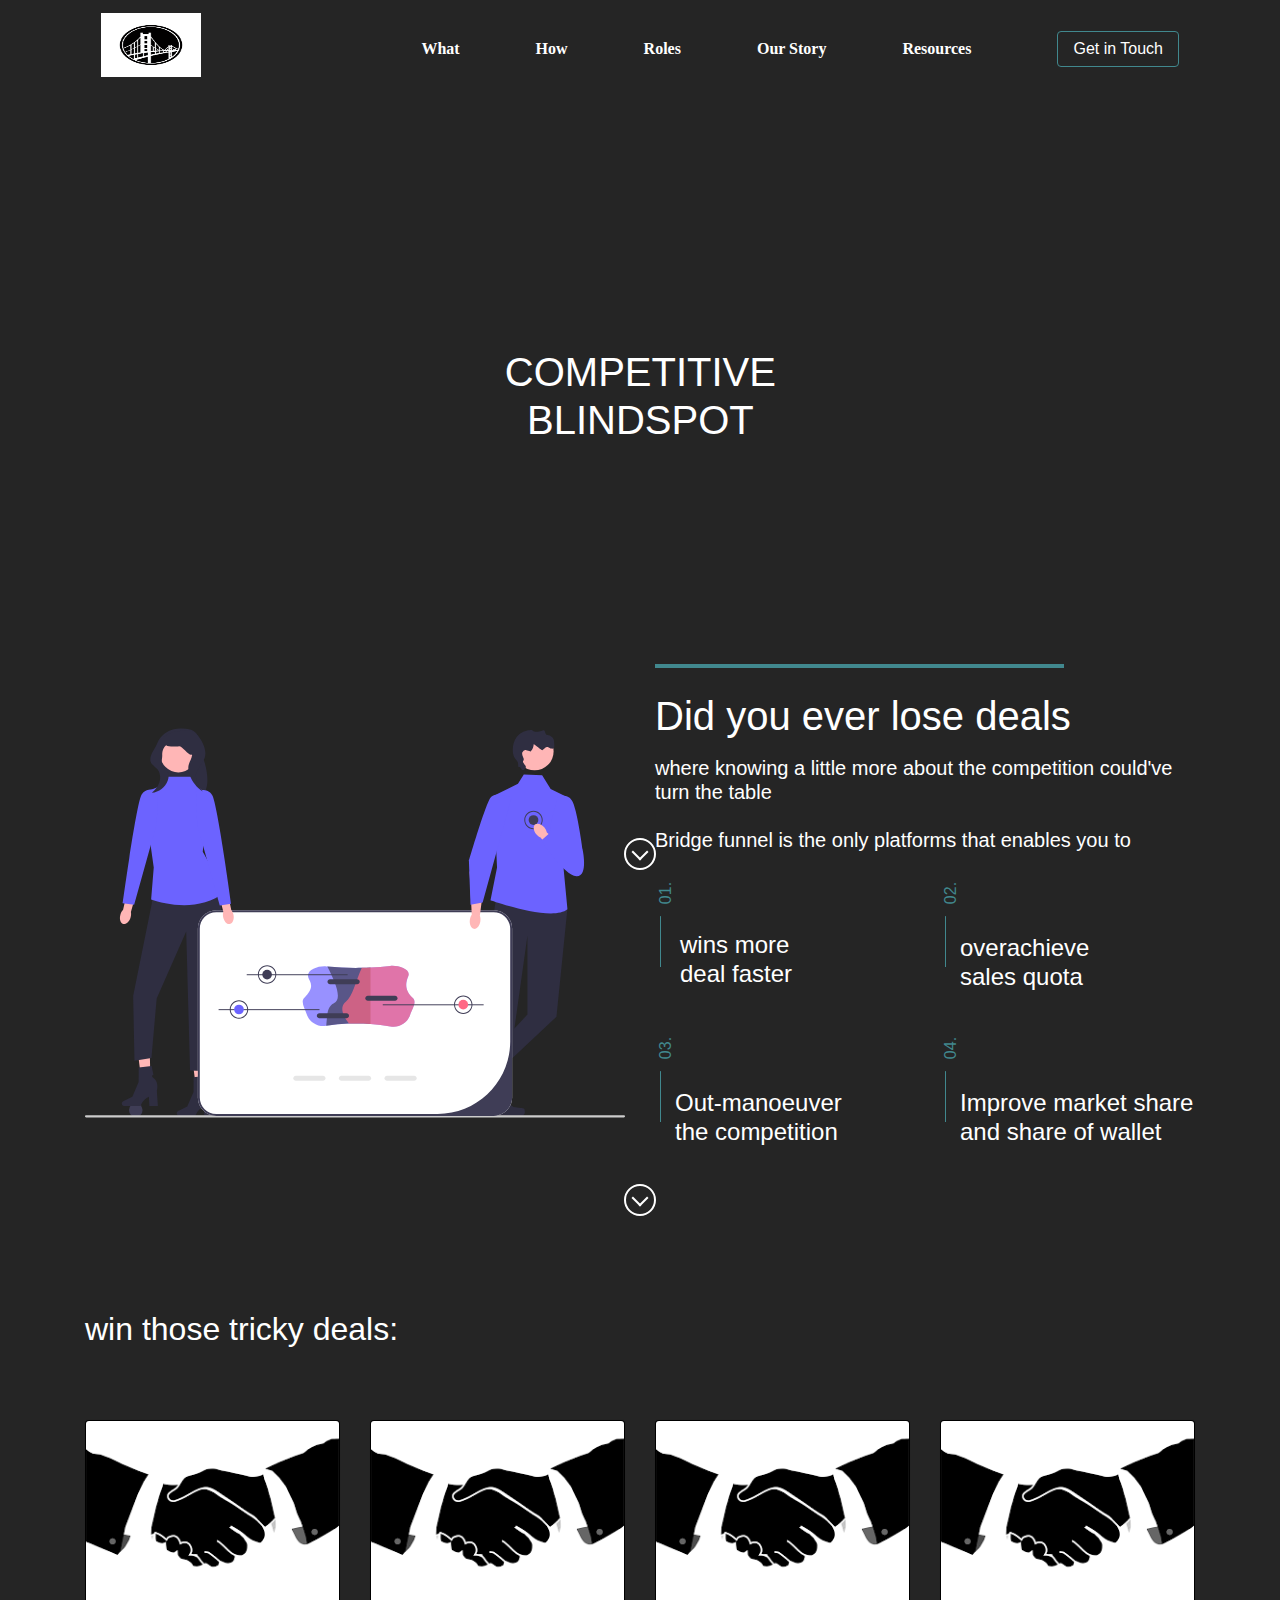
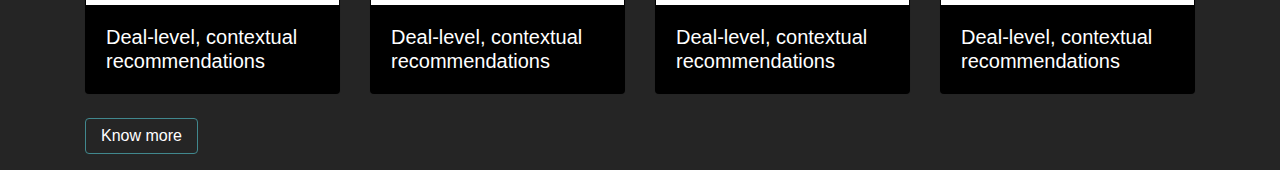
<file: index.html>
<!DOCTYPE html>
<html lang="en">

<head>
    <meta charset="UTF-8">
    <meta http-equiv="X-UA-Compatible" content="IE=edge">
    <meta name="viewport" content="width=device-width, initial-scale=1.0">
    <title>Bridge Screen</title>

    <link rel="stylesheet" href="assets/css/bootstrap.min.css">
    <link rel="stylesheet" href="https://cdnjs.cloudflare.com/ajax/libs/font-awesome/4.7.0/css/font-awesome.min.css" />
    <link rel="stylesheet" href="assets/css/responsive.css">
    <link rel="stylesheet" href="assets/css/custom.css">

</head>

<body>
    <header>
        <section id="section01">
            <div class="header_bgcolor">
                <div class="container">
                    <nav class="navbar navbar-expand-lg navbar-light ">
                        <a class="navbar-brand" href="#">
                            <img src="assets/images/bridgefunellogo.png" class="img-fluid mb-2 header_logo_nav" alt="">
                        </a>
                        <!-- <a class="navbar-brand" href="#">Navbar</a> -->
                        <button class="navbar-toggler" type="button" data-toggle="collapse" data-target="#navbarNav"
                            aria-controls="navbarNav" aria-expanded="false" aria-label="Toggle navigation">
                            <span class="navbar-toggler-icon"></span>
                        </button>
                        <div class="collapse navbar-collapse header-menu-nav" id="navbarNav">
                            <ul class="navbar-nav ml-auto">
                                <li class="nav-item active ">
                                    <a class="nav-link text-white font-teko-bold" href="#">What</a>
                                </li>
                                <li class="nav-item">
                                    <a class="nav-link text-white font-teko-bold" href="#">How</a>
                                </li>
                                <li class="nav-item">
                                    <a class="nav-link text-white font-teko-bold" href="#">Roles</a>
                                </li>
                                <li class="nav-item">
                                    <a class="nav-link text-white font-teko-bold">Our Story</a>  
                                </li>
                                <li class="nav-item mr-5">
                                    <a class="nav-link text-white  font-teko-bold">Resources</a>
                                </li>
                            </ul>
                        </div>
                        <div>
                            <button type="button" class="btn text-white shadow-none header_nav_button">Get in
                                Touch</button> 
                        </div>
                    </nav>
                    <div class="d-flex justify-content-center">  
                        <h1 class="text-white text-center body_text_first_banner">COMPETITIVE BLINDSPOT </h1>
                    </div>
                    <section>
                        <a href="#section02" class="scroll-down text-white" address="true"></a>
                    </section>
                </div>
            </div>
        </section>
    </header>
    <section id="section02">
        <div class="second-banner py-5">
            <div class="container">
                <div class="row">
                    <div class="col-md-6 mb-3">
                        <img src="assets/images/second-banner-image.svg" class="img-fluid second-bannerimage"
                            alt="second-banner-picture">
                    </div>
                    <div class="col-md-6">
                        <hr class="w-75 mb-3 second-banner-border-top">
                        <h1 class="text-white mt-4">Did you ever lose deals</h1>
                        <h5 class="text-white mt-3">where knowing a little more about the competition
                            could've turn the table
                        </h5>
                        <h5 class="text-white mt-4">Bridge funnel is the only platforms that enables you to</h5>
                        <div class="row py-3">
                            <div class="col-md-6 mb-4">
                                <div class="py-4">
                                    <div class="second-banner-deal py-2">01.</div>
                                    <hr class="vl">
                                    <div>
                                        <h4 class="text-white second-banner-deal-text">wins more deal faster</h4>
                                    </div>    
                                </div>  
                            </div>
                            <div class="col-md-6 mb-4">
                                <div class="py-4">
                                    <div class="second-banner-deal py-2">02.</div>
                                    <hr class="vl">
                                    <div>
                                        <h4 class="text-white second-banner-deal-text2nd">overachieve sales quota</h4>
                                    </div>
                                </div>
                            </div>
                            <div class="col-md-6 mb-4">
                                <div class="py-4">
                                    <div class="second-banner-deal py-2">03.</div>
                                    <hr class="vl">
                                    <div>
                                        <h4 class="text-white second-banner-deal-text3rd">Out-manoeuver the competition
                                        </h4>
                                    </div>
                                </div>
                            </div>
                            <div class="col-md-6 mb-4">
                                <div class="py-4">
                                    <div class="second-banner-deal py-2">04.</div>
                                    <hr class="vl">
                                    <div>
                                        <h4 class="text-white second-banner-deal-text4th">Improve market share and share
                                            of wallet
                                        </h4>
                                    </div>
                                </div>
                            </div>
                        </div>
                    </div>
                </div>
                <section>
                    <a href="#section03" class="second-scroll-down text-white" data-bs-spy="scroll" address="true">
                    </a>
                </section>
            </div>
        </div>
    </section>
    <section id="section03">
        <div class="section-three py-3">
            <div class="container">
                <h2 class="text-white">win those tricky deals:</h2>
                <div class="row mt-5">
                    <div class="col-md-3 mt-4">
                        <div class="card section-three-card">
                            <img src="assets/images/handmanshake.png" class="card-img-top img-fluid"
                                alt="four-card-picture">
                            <div class="card-body">
                                <h5 class="card-text text-white">Deal-level, contextual recommendations</h5>
                            </div>
                        </div>
                    </div>
                    <div class="col-md-3 mt-4">
                        <div class="card section-three-card">
                            <img src="assets/images/handmanshake.png" class="card-img-top img-fluid"
                                alt="four-card-picture">
                            <div class="card-body">
                                <h5 class="card-text text-white">Deal-level, contextual recommendations</h5>
                            </div>
                        </div>
                    </div>
                    <div class="col-md-3 mt-4">
                        <div class="card section-three-card">
                            <img src="assets/images/handmanshake.png" class="card-img-top img-fluid"
                                alt="four-card-picture">
                            <div class="card-body">
                                <h5 class="card-text text-white">Deal-level, contextual recommendations</h5>
                            </div>
                        </div>
                    </div>
                    <div class="col-md-3 mt-4">
                        <div class="card section-three-card">
                            <img src="assets/images/handmanshake.png" class="card-img-top img-fluid"
                                alt="four-card-picture">
                            <div class="card-body">
                                <h5 class="card-text text-white">Deal-level, contextual recommendations</h5>
                            </div>
                        </div>
                    </div>
                </div>
                <div class="mt-4">
                    <button type="button" class="btn text-white shadow-none header_nav_button">Know more</button>
                </div>
            </div>
        </div>
    </section>




    <script src="assets/js/jquery.slim.min.js"></script>
    <script src="assets/js/jquery.js"></script>
    <script src="assets/js/bootstrap.bundle.min.js"></script>
    <link href="assets/js/custom.js" rel="stylesheet">

</body>

</html>
</file>
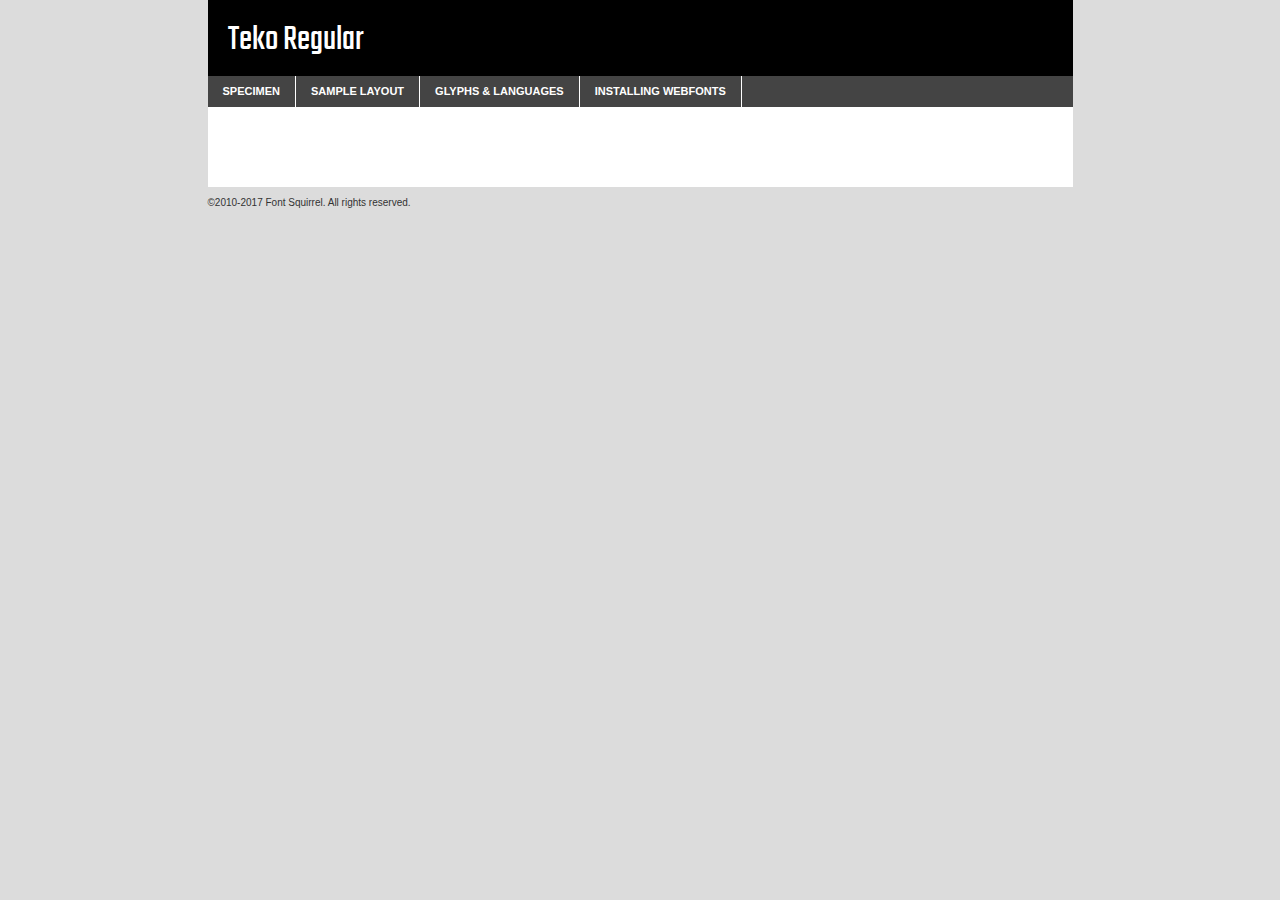
<file: assets/fonts/teko-regular-demo.html>
<!DOCTYPE html PUBLIC "-//W3C//DTD XHTML 1.0 Transitional//EN"
	"http://www.w3.org/TR/xhtml1/DTD/xhtml1-transitional.dtd">

<html xmlns="http://www.w3.org/1999/xhtml" xml:lang="en" lang="en">
<head>
	<meta http-equiv="Content-Type" content="text/html; charset=utf-8" />
	<script src="http://ajax.googleapis.com/ajax/libs/jquery/1.7.2/jquery.min.js" type="text/javascript" charset="utf-8"></script>
	<script type="text/javascript">
	(function($){$.fn.easyTabs=function(option){var param=jQuery.extend({fadeSpeed:"fast",defaultContent:1,activeClass:'active'},option);$(this).each(function(){var thisId="#"+this.id;if(param.defaultContent==''){param.defaultContent=1;}
	if(typeof param.defaultContent=="number")
	{var defaultTab=$(thisId+" .tabs li:eq("+(param.defaultContent-1)+") a").attr('href').substr(1);}else{var defaultTab=param.defaultContent;}
	$(thisId+" .tabs li a").each(function(){var tabToHide=$(this).attr('href').substr(1);$("#"+tabToHide).addClass('easytabs-tab-content');});hideAll();changeContent(defaultTab);function hideAll(){$(thisId+" .easytabs-tab-content").hide();}
	function changeContent(tabId){hideAll();$(thisId+" .tabs li").removeClass(param.activeClass);$(thisId+" .tabs li a[href=#"+tabId+"]").closest('li').addClass(param.activeClass);if(param.fadeSpeed!="none")
	{$(thisId+" #"+tabId).fadeIn(param.fadeSpeed);}else{$(thisId+" #"+tabId).show();}}
	$(thisId+" .tabs li").click(function(){var tabId=$(this).find('a').attr('href').substr(1);changeContent(tabId);return false;});});}})(jQuery);
	</script>
	<link rel="stylesheet" href="specimen_files/specimen_stylesheet.css" type="text/css" charset="utf-8" />
	<link rel="stylesheet" href="stylesheet.css" type="text/css" charset="utf-8" />

	<style type="text/css">
					body{
				font-family: 'tekoregular';
							}
		</style>

	<title>Teko Regular Specimen</title>
	
	
	<script type="text/javascript" charset="utf-8">
		$(document).ready(function() {
			$('#container').easyTabs({defaultContent:1});
		});
	</script>
</head>

<body>
<div id="container">
	<div id="header">
		Teko Regular	</div>
	<ul class="tabs">
		<li><a href="#specimen">Specimen</a></li>
		<li><a href="#layout">Sample Layout</a></li>
				<li><a href="#glyphs">Glyphs &amp; Languages</a></li>
		<li><a href="#installing">Installing Webfonts</a></li>
		
	</ul>
	
	<div id="main_content">

		
			<div id="specimen">
		
				<div class="section">
					<div class="grid12 firstcol">
						<div class="huge">AaBb</div>
					</div>
				</div>
		
				<div class="section">
					<div class="glyph_range">A&#x200B;B&#x200b;C&#x200b;D&#x200b;E&#x200b;F&#x200b;G&#x200b;H&#x200b;I&#x200b;J&#x200b;K&#x200b;L&#x200b;M&#x200b;N&#x200b;O&#x200b;P&#x200b;Q&#x200b;R&#x200b;S&#x200b;T&#x200b;U&#x200b;V&#x200b;W&#x200b;X&#x200b;Y&#x200b;Z&#x200b;a&#x200b;b&#x200b;c&#x200b;d&#x200b;e&#x200b;f&#x200b;g&#x200b;h&#x200b;i&#x200b;j&#x200b;k&#x200b;l&#x200b;m&#x200b;n&#x200b;o&#x200b;p&#x200b;q&#x200b;r&#x200b;s&#x200b;t&#x200b;u&#x200b;v&#x200b;w&#x200b;x&#x200b;y&#x200b;z&#x200b;1&#x200b;2&#x200b;3&#x200b;4&#x200b;5&#x200b;6&#x200b;7&#x200b;8&#x200b;9&#x200b;0&#x200b;&amp;&#x200b;.&#x200b;,&#x200b;?&#x200b;!&#x200b;&#64;&#x200b;(&#x200b;)&#x200b;#&#x200b;$&#x200b;%&#x200b;*&#x200b;+&#x200b;-&#x200b;=&#x200b;:&#x200b;;</div>
				</div>
				<div class="section">
					<div class="grid12 firstcol">
						<table class="sample_table">
							<tr><td>10</td><td class="size10">abcdefghijklmnopqrstuvwxyzABCDEFGHIJKLMNOPQRSTUVWXYZ0123456789abcdefghijklmnopqrstuvwxyzABCDEFGHIJKLMNOPQRSTUVWXYZ0123456789abcdefghijklmnopqrstuvwxyzABCDEFGHIJKLMNOPQRSTUVWXYZ</td></tr>
							<tr><td>11</td><td class="size11">abcdefghijklmnopqrstuvwxyzABCDEFGHIJKLMNOPQRSTUVWXYZ0123456789abcdefghijklmnopqrstuvwxyzABCDEFGHIJKLMNOPQRSTUVWXYZ0123456789abcdefghijklmnopqrstuvwxyzABCDEFGHIJKLMNOPQRSTUVWXYZ</td></tr>
							<tr><td>12</td><td class="size12">abcdefghijklmnopqrstuvwxyzABCDEFGHIJKLMNOPQRSTUVWXYZ0123456789abcdefghijklmnopqrstuvwxyzABCDEFGHIJKLMNOPQRSTUVWXYZ0123456789abcdefghijklmnopqrstuvwxyzABCDEFGHIJKLMNOPQRSTUVWXYZ</td></tr>
							<tr><td>13</td><td class="size13">abcdefghijklmnopqrstuvwxyzABCDEFGHIJKLMNOPQRSTUVWXYZ0123456789abcdefghijklmnopqrstuvwxyzABCDEFGHIJKLMNOPQRSTUVWXYZ0123456789abcdefghijklmnopqrstuvwxyzABCDEFGHIJKLMNOPQRSTUVWXYZ</td></tr>
							<tr><td>14</td><td class="size14">abcdefghijklmnopqrstuvwxyzABCDEFGHIJKLMNOPQRSTUVWXYZ0123456789abcdefghijklmnopqrstuvwxyzABCDEFGHIJKLMNOPQRSTUVWXYZ0123456789abcdefghijklmnopqrstuvwxyzABCDEFGHIJKLMNOPQRSTUVWXYZ</td></tr>
							<tr><td>16</td><td class="size16">abcdefghijklmnopqrstuvwxyzABCDEFGHIJKLMNOPQRSTUVWXYZ0123456789abcdefghijklmnopqrstuvwxyzABCDEFGHIJKLMNOPQRSTUVWXYZ</td></tr>
							<tr><td>18</td><td class="size18">abcdefghijklmnopqrstuvwxyzABCDEFGHIJKLMNOPQRSTUVWXYZ0123456789abcdefghijklmnopqrstuvwxyzABCDEFGHIJKLMNOPQRSTUVWXYZ</td></tr>
							<tr><td>20</td><td class="size20">abcdefghijklmnopqrstuvwxyzABCDEFGHIJKLMNOPQRSTUVWXYZ0123456789abcdefghijklmnopqrstuvwxyzABCDEFGHIJKLMNOPQRSTUVWXYZ</td></tr>
							<tr><td>24</td><td class="size24">abcdefghijklmnopqrstuvwxyzABCDEFGHIJKLMNOPQRSTUVWXYZ0123456789abcdefghijklmnopqrstuvwxyzABCDEFGHIJKLMNOPQRSTUVWXYZ</td></tr>
							<tr><td>30</td><td class="size30">abcdefghijklmnopqrstuvwxyzABCDEFGHIJKLMNOPQRSTUVWXYZ0123456789abcdefghijklmnopqrstuvwxyzABCDEFGHIJKLMNOPQRSTUVWXYZ</td></tr>
							<tr><td>36</td><td class="size36">abcdefghijklmnopqrstuvwxyzABCDEFGHIJKLMNOPQRSTUVWXYZ0123456789abcdefghijklmnopqrstuvwxyzABCDEFGHIJKLMNOPQRSTUVWXYZ</td></tr>
							<tr><td>48</td><td class="size48">abcdefghijklmnopqrstuvwxyzABCDEFGHIJKLMNOPQRSTUVWXYZ0123456789abcdefghijklmnopqrstuvwxyzABCDEFGHIJKLMNOPQRSTUVWXYZ</td></tr>
							<tr><td>60</td><td class="size60">abcdefghijklmnopqrstuvwxyzABCDEFGHIJKLMNOPQRSTUVWXYZ0123456789abcdefghijklmnopqrstuvwxyzABCDEFGHIJKLMNOPQRSTUVWXYZ</td></tr>
							<tr><td>72</td><td class="size72">abcdefghijklmnopqrstuvwxyzABCDEFGHIJKLMNOPQRSTUVWXYZ0123456789abcdefghijklmnopqrstuvwxyzABCDEFGHIJKLMNOPQRSTUVWXYZ</td></tr>
							<tr><td>90</td><td class="size90">abcdefghijklmnopqrstuvwxyzABCDEFGHIJKLMNOPQRSTUVWXYZ0123456789abcdefghijklmnopqrstuvwxyzABCDEFGHIJKLMNOPQRSTUVWXYZ</td></tr>
						</table>
				
					</div>
			
				</div>
		
		
		
								<div class="section" id="bodycomparison">


										<div id="xheight">
				<div class="fontbody">&#x25FC;&#x25FC;&#x25FC;&#x25FC;&#x25FC;&#x25FC;&#x25FC;&#x25FC;&#x25FC;&#x25FC;&#x25FC;&#x25FC;&#x25FC;&#x25FC;&#x25FC;&#x25FC;&#x25FC;&#x25FC;&#x25FC;&#x25FC;&#x25FC;&#x25FC;&#x25FC;&#x25FC;&#x25FC;&#x25FC;&#x25FC;&#x25FC;&#x25FC;&#x25FC;&#x25FC;&#x25FC;&#x25FC;&#x25FC;&#x25FC;&#x25FC;&#x25FC;&#x25FC;&#x25FC;&#x25FC;&#x25FC;&#x25FC;&#x25FC;&#x25FC;&#x25FC;&#x25FC;&#x25FC;&#x25FC;&#x25FC;&#x25FC;&#x25FC;&#x25FC;&#x25FC;&#x25FC;&#x25FC;&#x25FC;&#x25FC;&#x25FC;&#x25FC;&#x25FC;&#x25FC;&#x25FC;&#x25FC;&#x25FC;&#x25FC;&#x25FC;&#x25FC;&#x25FC;&#x25FC;&#x25FC;&#x25FC;&#x25FC;&#x25FC;&#x25FC;&#x25FC;&#x25FC;&#x25FC;&#x25FC;&#x25FC;&#x25FC;&#x25FC;&#x25FC;&#x25FC;&#x25FC;&#x25FC;&#x25FC;&#x25FC;&#x25FC;&#x25FC;&#x25FC;&#x25FC;&#x25FC;&#x25FC;&#x25FC;&#x25FC;&#x25FC;&#x25FC;&#x25FC;&#x25FC;body</div><div class="arialbody">body</div><div class="verdanabody">body</div><div class="georgiabody">body</div></div>
										<div class="fontbody" style="z-index:1">
											body<span>Teko Regular</span>
										</div>
										<div class="arialbody" style="z-index:1">
											body<span>Arial</span>
										</div>
										<div class="verdanabody" style="z-index:1">
											body<span>Verdana</span>
										</div>
										<div class="georgiabody" style="z-index:1">
											body<span>Georgia</span>
										</div>



								</div>
		
		
				<div class="section psample psample_row1" id="">
					
					<div class="grid2 firstcol">
						<p class="size10"><span>10.</span>Aenean lacinia bibendum nulla sed consectetur. Fusce dapibus, tellus ac cursus commodo, tortor mauris condimentum nibh, ut fermentum massa justo sit amet risus. Nullam id dolor id nibh ultricies vehicula ut id elit. Cum sociis natoque penatibus et magnis dis parturient montes, nascetur ridiculus mus. Nulla vitae elit libero, a pharetra augue.</p>
			
					</div>
					<div class="grid3">
						<p class="size11"><span>11.</span>Aenean lacinia bibendum nulla sed consectetur. Fusce dapibus, tellus ac cursus commodo, tortor mauris condimentum nibh, ut fermentum massa justo sit amet risus. Nullam id dolor id nibh ultricies vehicula ut id elit. Cum sociis natoque penatibus et magnis dis parturient montes, nascetur ridiculus mus. Nulla vitae elit libero, a pharetra augue.</p>
			
					</div>
					<div class="grid3">
						<p class="size12"><span>12.</span>Aenean lacinia bibendum nulla sed consectetur. Fusce dapibus, tellus ac cursus commodo, tortor mauris condimentum nibh, ut fermentum massa justo sit amet risus. Nullam id dolor id nibh ultricies vehicula ut id elit. Cum sociis natoque penatibus et magnis dis parturient montes, nascetur ridiculus mus. Nulla vitae elit libero, a pharetra augue.</p>
			
					</div>
					<div class="grid4">
						<p class="size13"><span>13.</span>Aenean lacinia bibendum nulla sed consectetur. Fusce dapibus, tellus ac cursus commodo, tortor mauris condimentum nibh, ut fermentum massa justo sit amet risus. Nullam id dolor id nibh ultricies vehicula ut id elit. Cum sociis natoque penatibus et magnis dis parturient montes, nascetur ridiculus mus. Nulla vitae elit libero, a pharetra augue.</p>
			
					</div>
					<div class="white_blend"></div>
					
				</div>
				<div class="section psample psample_row2" id="">
					<div class="grid3 firstcol">
						<p class="size14"><span>14.</span>Aenean lacinia bibendum nulla sed consectetur. Fusce dapibus, tellus ac cursus commodo, tortor mauris condimentum nibh, ut fermentum massa justo sit amet risus. Nullam id dolor id nibh ultricies vehicula ut id elit. Cum sociis natoque penatibus et magnis dis parturient montes, nascetur ridiculus mus. Nulla vitae elit libero, a pharetra augue.</p>
			
					</div>
					<div class="grid4">
						<p class="size16"><span>16.</span>Aenean lacinia bibendum nulla sed consectetur. Fusce dapibus, tellus ac cursus commodo, tortor mauris condimentum nibh, ut fermentum massa justo sit amet risus. Nullam id dolor id nibh ultricies vehicula ut id elit. Cum sociis natoque penatibus et magnis dis parturient montes, nascetur ridiculus mus. Nulla vitae elit libero, a pharetra augue.</p>
			
					</div>
					<div class="grid5">
						<p class="size18"><span>18.</span>Aenean lacinia bibendum nulla sed consectetur. Fusce dapibus, tellus ac cursus commodo, tortor mauris condimentum nibh, ut fermentum massa justo sit amet risus. Nullam id dolor id nibh ultricies vehicula ut id elit. Cum sociis natoque penatibus et magnis dis parturient montes, nascetur ridiculus mus. Nulla vitae elit libero, a pharetra augue.</p>
			
					</div>

					<div class="white_blend"></div>

				</div>
				
				<div class="section psample psample_row3" id="">
					<div class="grid5 firstcol">
						<p class="size20"><span>20.</span>Aenean lacinia bibendum nulla sed consectetur. Fusce dapibus, tellus ac cursus commodo, tortor mauris condimentum nibh, ut fermentum massa justo sit amet risus. Nullam id dolor id nibh ultricies vehicula ut id elit. Cum sociis natoque penatibus et magnis dis parturient montes, nascetur ridiculus mus. Nulla vitae elit libero, a pharetra augue.</p>
					</div>
					<div class="grid7">
						<p class="size24"><span>24.</span>Aenean lacinia bibendum nulla sed consectetur. Fusce dapibus, tellus ac cursus commodo, tortor mauris condimentum nibh, ut fermentum massa justo sit amet risus. Nullam id dolor id nibh ultricies vehicula ut id elit. Cum sociis natoque penatibus et magnis dis parturient montes, nascetur ridiculus mus. Nulla vitae elit libero, a pharetra augue.</p>
					</div>
					
					<div class="white_blend"></div>
					
				</div>
				
				<div class="section psample psample_row4" id="">
					<div class="grid12 firstcol">
						<p class="size30"><span>30.</span>Aenean lacinia bibendum nulla sed consectetur. Fusce dapibus, tellus ac cursus commodo, tortor mauris condimentum nibh, ut fermentum massa justo sit amet risus. Nullam id dolor id nibh ultricies vehicula ut id elit. Cum sociis natoque penatibus et magnis dis parturient montes, nascetur ridiculus mus. Nulla vitae elit libero, a pharetra augue.</p>
					</div>
					<div class="white_blend"></div>
					
				</div>
				
				
				
				<div class="section psample psample_row1 fullreverse">
					<div class="grid2 firstcol">
						<p class="size10"><span>10.</span>Aenean lacinia bibendum nulla sed consectetur. Fusce dapibus, tellus ac cursus commodo, tortor mauris condimentum nibh, ut fermentum massa justo sit amet risus. Nullam id dolor id nibh ultricies vehicula ut id elit. Cum sociis natoque penatibus et magnis dis parturient montes, nascetur ridiculus mus. Nulla vitae elit libero, a pharetra augue.</p>
			
					</div>
					<div class="grid3">
						<p class="size11"><span>11.</span>Aenean lacinia bibendum nulla sed consectetur. Fusce dapibus, tellus ac cursus commodo, tortor mauris condimentum nibh, ut fermentum massa justo sit amet risus. Nullam id dolor id nibh ultricies vehicula ut id elit. Cum sociis natoque penatibus et magnis dis parturient montes, nascetur ridiculus mus. Nulla vitae elit libero, a pharetra augue.</p>
			
					</div>
					<div class="grid3">
						<p class="size12"><span>12.</span>Aenean lacinia bibendum nulla sed consectetur. Fusce dapibus, tellus ac cursus commodo, tortor mauris condimentum nibh, ut fermentum massa justo sit amet risus. Nullam id dolor id nibh ultricies vehicula ut id elit. Cum sociis natoque penatibus et magnis dis parturient montes, nascetur ridiculus mus. Nulla vitae elit libero, a pharetra augue.</p>
			
					</div>
					<div class="grid4">
						<p class="size13"><span>13.</span>Aenean lacinia bibendum nulla sed consectetur. Fusce dapibus, tellus ac cursus commodo, tortor mauris condimentum nibh, ut fermentum massa justo sit amet risus. Nullam id dolor id nibh ultricies vehicula ut id elit. Cum sociis natoque penatibus et magnis dis parturient montes, nascetur ridiculus mus. Nulla vitae elit libero, a pharetra augue.</p>
			
					</div>
					<div class="black_blend"></div>
					
				</div>
				
				<div class="section psample psample_row2 fullreverse">
					<div class="grid3 firstcol">
						<p class="size14"><span>14.</span>Aenean lacinia bibendum nulla sed consectetur. Fusce dapibus, tellus ac cursus commodo, tortor mauris condimentum nibh, ut fermentum massa justo sit amet risus. Nullam id dolor id nibh ultricies vehicula ut id elit. Cum sociis natoque penatibus et magnis dis parturient montes, nascetur ridiculus mus. Nulla vitae elit libero, a pharetra augue.</p>
			
					</div>
					<div class="grid4">
						<p class="size16"><span>16.</span>Aenean lacinia bibendum nulla sed consectetur. Fusce dapibus, tellus ac cursus commodo, tortor mauris condimentum nibh, ut fermentum massa justo sit amet risus. Nullam id dolor id nibh ultricies vehicula ut id elit. Cum sociis natoque penatibus et magnis dis parturient montes, nascetur ridiculus mus. Nulla vitae elit libero, a pharetra augue.</p>
			
					</div>
					<div class="grid5">
						<p class="size18"><span>18.</span>Aenean lacinia bibendum nulla sed consectetur. Fusce dapibus, tellus ac cursus commodo, tortor mauris condimentum nibh, ut fermentum massa justo sit amet risus. Nullam id dolor id nibh ultricies vehicula ut id elit. Cum sociis natoque penatibus et magnis dis parturient montes, nascetur ridiculus mus. Nulla vitae elit libero, a pharetra augue.</p>
			
					</div>
					<div class="black_blend"></div>

				</div>
				
				<div class="section psample fullreverse psample_row3" id="">
					<div class="grid5 firstcol">
						<p class="size20"><span>20.</span>Aenean lacinia bibendum nulla sed consectetur. Fusce dapibus, tellus ac cursus commodo, tortor mauris condimentum nibh, ut fermentum massa justo sit amet risus. Nullam id dolor id nibh ultricies vehicula ut id elit. Cum sociis natoque penatibus et magnis dis parturient montes, nascetur ridiculus mus. Nulla vitae elit libero, a pharetra augue.</p>
					</div>
					<div class="grid7">
						<p class="size24"><span>24.</span>Aenean lacinia bibendum nulla sed consectetur. Fusce dapibus, tellus ac cursus commodo, tortor mauris condimentum nibh, ut fermentum massa justo sit amet risus. Nullam id dolor id nibh ultricies vehicula ut id elit. Cum sociis natoque penatibus et magnis dis parturient montes, nascetur ridiculus mus. Nulla vitae elit libero, a pharetra augue.</p>
					</div>
					
					<div class="black_blend"></div>
					
				</div>
				
				<div class="section psample fullreverse psample_row4" id="" style="border-bottom: 20px #000 solid;">
					<div class="grid12 firstcol">
						<p class="size30"><span>30.</span>Aenean lacinia bibendum nulla sed consectetur. Fusce dapibus, tellus ac cursus commodo, tortor mauris condimentum nibh, ut fermentum massa justo sit amet risus. Nullam id dolor id nibh ultricies vehicula ut id elit. Cum sociis natoque penatibus et magnis dis parturient montes, nascetur ridiculus mus. Nulla vitae elit libero, a pharetra augue.</p>
					</div>
					<div class="black_blend"></div>
					
				</div>
				
				
				
				
			</div>
			
			<div id="layout">
				
				<div class="section">
					
					<div class="grid12 firstcol">
						<h1>Lorem Ipsum Dolor</h1>
						<h2>Etiam porta sem malesuada magna mollis euismod</h2>
						
						<p class="byline">By <a href="#link">Aenean Lacinia</a></p>
					</div>
				</div>
				<div class="section">
					<div class="grid8 firstcol">
						<p class="large">Donec sed odio dui. Morbi leo risus, porta ac consectetur ac, vestibulum at eros. Fusce dapibus, tellus ac cursus commodo, tortor mauris condimentum nibh, ut fermentum massa justo sit amet risus. </p>

						
						<h3>Pellentesque ornare sem</h3>

						<p>Maecenas sed diam eget risus varius blandit sit amet non magna. Maecenas faucibus mollis interdum. Donec ullamcorper nulla non metus auctor fringilla. Nullam id dolor id nibh ultricies vehicula ut id elit. Nullam id dolor id nibh ultricies vehicula ut id elit. </p>

						<p>Aenean eu leo quam. Pellentesque ornare sem lacinia quam venenatis vestibulum. Lorem ipsum dolor sit amet, consectetur adipiscing elit. Cum sociis natoque penatibus et magnis dis parturient montes, nascetur ridiculus mus. </p>

						<p>Nulla vitae elit libero, a pharetra augue. Praesent commodo cursus magna, vel scelerisque nisl consectetur et. Aenean lacinia bibendum nulla sed consectetur. </p>

						<p>Nullam quis risus eget urna mollis ornare vel eu leo. Nullam quis risus eget urna mollis ornare vel eu leo. Maecenas sed diam eget risus varius blandit sit amet non magna. Donec ullamcorper nulla non metus auctor fringilla. </p>

						<h3>Cras mattis consectetur</h3>

						<p>Aenean eu leo quam. Pellentesque ornare sem lacinia quam venenatis vestibulum. Aenean lacinia bibendum nulla sed consectetur. Integer posuere erat a ante venenatis dapibus posuere velit aliquet. Cras mattis consectetur purus sit amet fermentum. </p>

						<p>Nullam id dolor id nibh ultricies vehicula ut id elit. Nullam quis risus eget urna mollis ornare vel eu leo. Cras mattis consectetur purus sit amet fermentum.</p>
					</div>
					
					<div class="grid4 sidebar">
						
						<div class="box reverse">
							<p class="last">Nullam quis risus eget urna mollis ornare vel eu leo. Donec ullamcorper nulla non metus auctor fringilla. Cras mattis consectetur purus sit amet fermentum. Sed posuere consectetur est at lobortis. Lorem ipsum dolor sit amet, consectetur adipiscing elit. </p>
						</div>
						
						<p class="caption">Maecenas sed diam eget risus varius.</p>

						<p>Vestibulum id ligula porta felis euismod semper. Integer posuere erat a ante venenatis dapibus posuere velit aliquet. Vestibulum id ligula porta felis euismod semper. Sed posuere consectetur est at lobortis. Maecenas sed diam eget risus varius blandit sit amet non magna. Fusce dapibus, tellus ac cursus commodo, tortor mauris condimentum nibh, ut fermentum massa justo sit amet risus. </p>

					

						<p>Duis mollis, est non commodo luctus, nisi erat porttitor ligula, eget lacinia odio sem nec elit. Aenean lacinia bibendum nulla sed consectetur. Vivamus sagittis lacus vel augue laoreet rutrum faucibus dolor auctor. Aenean lacinia bibendum nulla sed consectetur. Nullam quis risus eget urna mollis ornare vel eu leo. </p>

						<p>Praesent commodo cursus magna, vel scelerisque nisl consectetur et. Donec ullamcorper nulla non metus auctor fringilla. Maecenas faucibus mollis interdum. Fusce dapibus, tellus ac cursus commodo, tortor mauris condimentum nibh, ut fermentum massa justo sit amet risus. </p>

					</div>
				</div>
				
			</div>


			



		<div id="glyphs">
			<div class="section">
				<div class="grid12 firstcol">
			
				<h1>Language Support</h1>
				<p>The subset of Teko Regular in this kit supports the following languages:<br />
			
					Albanian, Basque, Breton, Chamorro, Danish, Dutch, English, Faroese, Finnish, French, Frisian, Galician, German, Icelandic, Italian, Malagasy, Norwegian, Portuguese, Spanish, Alsatian, Aragonese, Arapaho, Arrernte, Asturian, Aymara, Bislama, Cebuano, Corsican, Fijian, French_creole, Genoese, Gilbertese, Greenlandic, Haitian_creole, Hiligaynon, Hmong, Hopi, Ibanag, Iloko_ilokano, Indonesian, Interglossa_glosa, Interlingua, Irish_gaelic, Jerriais, Lojban, Lombard, Luxembourgeois, Manx, Mohawk, Norfolk_pitcairnese, Occitan, Oromo, Pangasinan, Papiamento, Piedmontese, Potawatomi, Rhaeto-romance, Romansh, Rotokas, Sami_lule, Samoan, Sardinian, Scots_gaelic, Seychelles_creole, Shona, Sicilian, Somali, Southern_ndebele, Swahili, Swati_swazi, Tagalog_filipino_pilipino, Tetum, Tok_pisin, Uyghur_latinized, Volapuk, Walloon, Warlpiri, Xhosa, Yapese, Zulu, Latinbasic, Ubasic, Demo				</p>
				<h1>Glyph Chart</h1>
				<p>The subset of Teko Regular in this kit includes all the glyphs listed below. Unicode entities are included above each glyph to help you insert individual characters into your layout.</p>
				<div id="glyph_chart">
			
																														 <div><p>&amp;#13;</p>&#13;</div>
																				 <div><p>&amp;#32;</p>&#32;</div>
																				 <div><p>&amp;#33;</p>&#33;</div>
																				 <div><p>&amp;#34;</p>&#34;</div>
																				 <div><p>&amp;#35;</p>&#35;</div>
																				 <div><p>&amp;#36;</p>&#36;</div>
																				 <div><p>&amp;#37;</p>&#37;</div>
																				 <div><p>&amp;#38;</p>&#38;</div>
																				 <div><p>&amp;#39;</p>&#39;</div>
																				 <div><p>&amp;#40;</p>&#40;</div>
																				 <div><p>&amp;#41;</p>&#41;</div>
																				 <div><p>&amp;#42;</p>&#42;</div>
																				 <div><p>&amp;#43;</p>&#43;</div>
																				 <div><p>&amp;#44;</p>&#44;</div>
																				 <div><p>&amp;#45;</p>&#45;</div>
																				 <div><p>&amp;#46;</p>&#46;</div>
																				 <div><p>&amp;#47;</p>&#47;</div>
																				 <div><p>&amp;#48;</p>&#48;</div>
																				 <div><p>&amp;#49;</p>&#49;</div>
																				 <div><p>&amp;#50;</p>&#50;</div>
																				 <div><p>&amp;#51;</p>&#51;</div>
																				 <div><p>&amp;#52;</p>&#52;</div>
																				 <div><p>&amp;#53;</p>&#53;</div>
																				 <div><p>&amp;#54;</p>&#54;</div>
																				 <div><p>&amp;#55;</p>&#55;</div>
																				 <div><p>&amp;#56;</p>&#56;</div>
																				 <div><p>&amp;#57;</p>&#57;</div>
																				 <div><p>&amp;#58;</p>&#58;</div>
																				 <div><p>&amp;#59;</p>&#59;</div>
																				 <div><p>&amp;#60;</p>&#60;</div>
																				 <div><p>&amp;#61;</p>&#61;</div>
																				 <div><p>&amp;#62;</p>&#62;</div>
																				 <div><p>&amp;#63;</p>&#63;</div>
																				 <div><p>&amp;#64;</p>&#64;</div>
																				 <div><p>&amp;#65;</p>&#65;</div>
																				 <div><p>&amp;#66;</p>&#66;</div>
																				 <div><p>&amp;#67;</p>&#67;</div>
																				 <div><p>&amp;#68;</p>&#68;</div>
																				 <div><p>&amp;#69;</p>&#69;</div>
																				 <div><p>&amp;#70;</p>&#70;</div>
																				 <div><p>&amp;#71;</p>&#71;</div>
																				 <div><p>&amp;#72;</p>&#72;</div>
																				 <div><p>&amp;#73;</p>&#73;</div>
																				 <div><p>&amp;#74;</p>&#74;</div>
																				 <div><p>&amp;#75;</p>&#75;</div>
																				 <div><p>&amp;#76;</p>&#76;</div>
																				 <div><p>&amp;#77;</p>&#77;</div>
																				 <div><p>&amp;#78;</p>&#78;</div>
																				 <div><p>&amp;#79;</p>&#79;</div>
																				 <div><p>&amp;#80;</p>&#80;</div>
																				 <div><p>&amp;#81;</p>&#81;</div>
																				 <div><p>&amp;#82;</p>&#82;</div>
																				 <div><p>&amp;#83;</p>&#83;</div>
																				 <div><p>&amp;#84;</p>&#84;</div>
																				 <div><p>&amp;#85;</p>&#85;</div>
																				 <div><p>&amp;#86;</p>&#86;</div>
																				 <div><p>&amp;#87;</p>&#87;</div>
																				 <div><p>&amp;#88;</p>&#88;</div>
																				 <div><p>&amp;#89;</p>&#89;</div>
																				 <div><p>&amp;#90;</p>&#90;</div>
																				 <div><p>&amp;#91;</p>&#91;</div>
																				 <div><p>&amp;#92;</p>&#92;</div>
																				 <div><p>&amp;#93;</p>&#93;</div>
																				 <div><p>&amp;#94;</p>&#94;</div>
																				 <div><p>&amp;#95;</p>&#95;</div>
																				 <div><p>&amp;#96;</p>&#96;</div>
																				 <div><p>&amp;#97;</p>&#97;</div>
																				 <div><p>&amp;#98;</p>&#98;</div>
																				 <div><p>&amp;#99;</p>&#99;</div>
																				 <div><p>&amp;#100;</p>&#100;</div>
																				 <div><p>&amp;#101;</p>&#101;</div>
																				 <div><p>&amp;#102;</p>&#102;</div>
																				 <div><p>&amp;#103;</p>&#103;</div>
																				 <div><p>&amp;#104;</p>&#104;</div>
																				 <div><p>&amp;#105;</p>&#105;</div>
																				 <div><p>&amp;#106;</p>&#106;</div>
																				 <div><p>&amp;#107;</p>&#107;</div>
																				 <div><p>&amp;#108;</p>&#108;</div>
																				 <div><p>&amp;#109;</p>&#109;</div>
																				 <div><p>&amp;#110;</p>&#110;</div>
																				 <div><p>&amp;#111;</p>&#111;</div>
																				 <div><p>&amp;#112;</p>&#112;</div>
																				 <div><p>&amp;#113;</p>&#113;</div>
																				 <div><p>&amp;#114;</p>&#114;</div>
																				 <div><p>&amp;#115;</p>&#115;</div>
																				 <div><p>&amp;#116;</p>&#116;</div>
																				 <div><p>&amp;#117;</p>&#117;</div>
																				 <div><p>&amp;#118;</p>&#118;</div>
																				 <div><p>&amp;#119;</p>&#119;</div>
																				 <div><p>&amp;#120;</p>&#120;</div>
																				 <div><p>&amp;#121;</p>&#121;</div>
																				 <div><p>&amp;#122;</p>&#122;</div>
																				 <div><p>&amp;#123;</p>&#123;</div>
																				 <div><p>&amp;#124;</p>&#124;</div>
																				 <div><p>&amp;#125;</p>&#125;</div>
																				 <div><p>&amp;#126;</p>&#126;</div>
																				 <div><p>&amp;#160;</p>&#160;</div>
																				 <div><p>&amp;#161;</p>&#161;</div>
																				 <div><p>&amp;#162;</p>&#162;</div>
																				 <div><p>&amp;#163;</p>&#163;</div>
																				 <div><p>&amp;#164;</p>&#164;</div>
																				 <div><p>&amp;#165;</p>&#165;</div>
																				 <div><p>&amp;#166;</p>&#166;</div>
																				 <div><p>&amp;#167;</p>&#167;</div>
																				 <div><p>&amp;#168;</p>&#168;</div>
																				 <div><p>&amp;#169;</p>&#169;</div>
																				 <div><p>&amp;#170;</p>&#170;</div>
																				 <div><p>&amp;#171;</p>&#171;</div>
																				 <div><p>&amp;#172;</p>&#172;</div>
																				 <div><p>&amp;#173;</p>&#173;</div>
																				 <div><p>&amp;#174;</p>&#174;</div>
																				 <div><p>&amp;#175;</p>&#175;</div>
																				 <div><p>&amp;#176;</p>&#176;</div>
																				 <div><p>&amp;#177;</p>&#177;</div>
																				 <div><p>&amp;#178;</p>&#178;</div>
																				 <div><p>&amp;#179;</p>&#179;</div>
																				 <div><p>&amp;#180;</p>&#180;</div>
																				 <div><p>&amp;#181;</p>&#181;</div>
																				 <div><p>&amp;#182;</p>&#182;</div>
																				 <div><p>&amp;#183;</p>&#183;</div>
																				 <div><p>&amp;#184;</p>&#184;</div>
																				 <div><p>&amp;#185;</p>&#185;</div>
																				 <div><p>&amp;#186;</p>&#186;</div>
																				 <div><p>&amp;#187;</p>&#187;</div>
																				 <div><p>&amp;#191;</p>&#191;</div>
																				 <div><p>&amp;#192;</p>&#192;</div>
																				 <div><p>&amp;#193;</p>&#193;</div>
																				 <div><p>&amp;#194;</p>&#194;</div>
																				 <div><p>&amp;#195;</p>&#195;</div>
																				 <div><p>&amp;#196;</p>&#196;</div>
																				 <div><p>&amp;#197;</p>&#197;</div>
																				 <div><p>&amp;#198;</p>&#198;</div>
																				 <div><p>&amp;#199;</p>&#199;</div>
																				 <div><p>&amp;#200;</p>&#200;</div>
																				 <div><p>&amp;#201;</p>&#201;</div>
																				 <div><p>&amp;#202;</p>&#202;</div>
																				 <div><p>&amp;#203;</p>&#203;</div>
																				 <div><p>&amp;#204;</p>&#204;</div>
																				 <div><p>&amp;#205;</p>&#205;</div>
																				 <div><p>&amp;#206;</p>&#206;</div>
																				 <div><p>&amp;#207;</p>&#207;</div>
																				 <div><p>&amp;#208;</p>&#208;</div>
																				 <div><p>&amp;#209;</p>&#209;</div>
																				 <div><p>&amp;#210;</p>&#210;</div>
																				 <div><p>&amp;#211;</p>&#211;</div>
																				 <div><p>&amp;#212;</p>&#212;</div>
																				 <div><p>&amp;#213;</p>&#213;</div>
																				 <div><p>&amp;#214;</p>&#214;</div>
																				 <div><p>&amp;#215;</p>&#215;</div>
																				 <div><p>&amp;#216;</p>&#216;</div>
																				 <div><p>&amp;#217;</p>&#217;</div>
																				 <div><p>&amp;#218;</p>&#218;</div>
																				 <div><p>&amp;#219;</p>&#219;</div>
																				 <div><p>&amp;#220;</p>&#220;</div>
																				 <div><p>&amp;#221;</p>&#221;</div>
																				 <div><p>&amp;#222;</p>&#222;</div>
																				 <div><p>&amp;#223;</p>&#223;</div>
																				 <div><p>&amp;#224;</p>&#224;</div>
																				 <div><p>&amp;#225;</p>&#225;</div>
																				 <div><p>&amp;#226;</p>&#226;</div>
																				 <div><p>&amp;#227;</p>&#227;</div>
																				 <div><p>&amp;#228;</p>&#228;</div>
																				 <div><p>&amp;#229;</p>&#229;</div>
																				 <div><p>&amp;#230;</p>&#230;</div>
																				 <div><p>&amp;#231;</p>&#231;</div>
																				 <div><p>&amp;#232;</p>&#232;</div>
																				 <div><p>&amp;#233;</p>&#233;</div>
																				 <div><p>&amp;#234;</p>&#234;</div>
																				 <div><p>&amp;#235;</p>&#235;</div>
																				 <div><p>&amp;#236;</p>&#236;</div>
																				 <div><p>&amp;#237;</p>&#237;</div>
																				 <div><p>&amp;#238;</p>&#238;</div>
																				 <div><p>&amp;#239;</p>&#239;</div>
																				 <div><p>&amp;#240;</p>&#240;</div>
																				 <div><p>&amp;#241;</p>&#241;</div>
																				 <div><p>&amp;#242;</p>&#242;</div>
																				 <div><p>&amp;#243;</p>&#243;</div>
																				 <div><p>&amp;#244;</p>&#244;</div>
																				 <div><p>&amp;#245;</p>&#245;</div>
																				 <div><p>&amp;#246;</p>&#246;</div>
																				 <div><p>&amp;#247;</p>&#247;</div>
																				 <div><p>&amp;#248;</p>&#248;</div>
																				 <div><p>&amp;#249;</p>&#249;</div>
																				 <div><p>&amp;#250;</p>&#250;</div>
																				 <div><p>&amp;#251;</p>&#251;</div>
																				 <div><p>&amp;#252;</p>&#252;</div>
																				 <div><p>&amp;#253;</p>&#253;</div>
																				 <div><p>&amp;#254;</p>&#254;</div>
																				 <div><p>&amp;#255;</p>&#255;</div>
																				 <div><p>&amp;#338;</p>&#338;</div>
																				 <div><p>&amp;#339;</p>&#339;</div>
																				 <div><p>&amp;#376;</p>&#376;</div>
																				 <div><p>&amp;#710;</p>&#710;</div>
																				 <div><p>&amp;#732;</p>&#732;</div>
																				 <div><p>&amp;#8192;</p>&#8192;</div>
																				 <div><p>&amp;#8193;</p>&#8193;</div>
																				 <div><p>&amp;#8194;</p>&#8194;</div>
																				 <div><p>&amp;#8195;</p>&#8195;</div>
																				 <div><p>&amp;#8196;</p>&#8196;</div>
																				 <div><p>&amp;#8197;</p>&#8197;</div>
																				 <div><p>&amp;#8198;</p>&#8198;</div>
																				 <div><p>&amp;#8199;</p>&#8199;</div>
																				 <div><p>&amp;#8200;</p>&#8200;</div>
																				 <div><p>&amp;#8201;</p>&#8201;</div>
																				 <div><p>&amp;#8202;</p>&#8202;</div>
																				 <div><p>&amp;#8208;</p>&#8208;</div>
																				 <div><p>&amp;#8209;</p>&#8209;</div>
																				 <div><p>&amp;#8210;</p>&#8210;</div>
																				 <div><p>&amp;#8211;</p>&#8211;</div>
																				 <div><p>&amp;#8212;</p>&#8212;</div>
																				 <div><p>&amp;#8216;</p>&#8216;</div>
																				 <div><p>&amp;#8217;</p>&#8217;</div>
																				 <div><p>&amp;#8218;</p>&#8218;</div>
																				 <div><p>&amp;#8220;</p>&#8220;</div>
																				 <div><p>&amp;#8221;</p>&#8221;</div>
																				 <div><p>&amp;#8222;</p>&#8222;</div>
																				 <div><p>&amp;#8226;</p>&#8226;</div>
																				 <div><p>&amp;#8230;</p>&#8230;</div>
																				 <div><p>&amp;#8239;</p>&#8239;</div>
																				 <div><p>&amp;#8249;</p>&#8249;</div>
																				 <div><p>&amp;#8250;</p>&#8250;</div>
																				 <div><p>&amp;#8287;</p>&#8287;</div>
																				 <div><p>&amp;#8364;</p>&#8364;</div>
																				 <div><p>&amp;#8482;</p>&#8482;</div>
																				 <div><p>&amp;#9724;</p>&#9724;</div>
																				 <div><p>&amp;#64257;</p>&#64257;</div>
																				 <div><p>&amp;#64258;</p>&#64258;</div>
																																																</div>	
				</div>
		
		
			</div>
		</div>
		
		
		<div id="specs">
			
		</div>
	
		<div id="installing">
			<div class="section">
				<div class="grid7 firstcol">
					<h1>Installing Webfonts</h1>
					
					<p>Webfonts are supported by all major browser platforms but not all in the same way. There are currently four different font formats that must be included in order to target all browsers. This includes TTF, WOFF, EOT and SVG.</p>
					
					<h2>1. Upload your webfonts</h2>
					<p>You must upload your webfont kit to your website. They should be in or near the same directory as your CSS files.</p>
					
					<h2>2. Include the webfont stylesheet</h2>
					<p>A special CSS @font-face declaration helps the various browsers select the appropriate font it needs without causing you a bunch of headaches. Learn more about this syntax by reading the <a href="https://www.fontspring.com/blog/further-hardening-of-the-bulletproof-syntax">Fontspring blog post</a> about it. The code for it is as follows:</p>


<code>
@font-face{ 
	font-family: 'MyWebFont';
	src: url('WebFont.eot');
	src: url('WebFont.eot?#iefix') format('embedded-opentype'),
	     url('WebFont.woff') format('woff'),
	     url('WebFont.ttf') format('truetype'),
	     url('WebFont.svg#webfont') format('svg');
}
</code>

	<p>We've already gone ahead and generated the code for you. All you have to do is link to the stylesheet in your HTML, like this:</p>
	<code>&lt;link rel=&quot;stylesheet&quot; href=&quot;stylesheet.css&quot; type=&quot;text/css&quot; charset=&quot;utf-8&quot; /&gt;</code>

					<h2>3. Modify your own stylesheet</h2>
					<p>To take advantage of your new fonts, you must tell your stylesheet to use them. Look at the original @font-face declaration above and find the property called "font-family." The name linked there will be what you use to reference the font. Prepend that webfont name to the font stack in the "font-family" property, inside the selector you want to change. For example:</p>
<code>p { font-family: 'WebFont', Arial, sans-serif; }</code>

<h2>4. Test</h2>
<p>Getting webfonts to work cross-browser <em>can</em> be tricky. Use the information in the sidebar to help you if you find that fonts aren't loading in a particular browser.</p>
				</div>
				
				<div class="grid5 sidebar">
					<div class="box">
						<h2>Troubleshooting<br />Font-Face Problems</h2>
						<p>Having trouble getting your webfonts to load in your new website? Here are some tips to sort out what might be the problem.</p>

						<h3>Fonts not showing in any browser</h3>

						<p>This sounds like you need to work on the plumbing. You either did not upload the fonts to the correct directory, or you did not link the fonts properly in the CSS. If you've confirmed that all this is correct and you still have a problem, take a look at your .htaccess file and see if requests are getting intercepted.</p>

						<h3>Fonts not loading in iPhone or iPad</h3>

						<p>The most common problem here is that you are serving the fonts from an IIS server. IIS refuses to serve files that have unknown MIME types. If that is the case, you must set the MIME type for SVG to "image/svg+xml" in the server settings. Follow these instructions from Microsoft if you need help.</p>

						<h3>Fonts not loading in Firefox</h3>

						<p>The primary reason for this failure? You are still using a version Firefox older than 3.5. So upgrade already! If that isn't it, then you are very likely serving fonts from a different domain. Firefox requires that all font assets be served from the same domain. Lastly it is possible that you need to add WOFF to your list of MIME types (if you are serving via IIS.)</p>

						<h3>Fonts not loading in IE</h3>

						<p>Are you looking at Internet Explorer on an actual Windows machine or are you cheating by using a service like Adobe BrowserLab? Many of these screenshot services do not render @font-face for IE. Best to test it on a real machine.</p>

						<h3>Fonts not loading in IE9</h3>

						<p>IE9, like Firefox, requires that fonts be served from the same domain as the website. Make sure that is the case.</p>
					</div>
				</div>
			</div>
			
		</div>
	
	</div>
	<div id="footer">
		<p>&copy;2010-2017 Font Squirrel. All rights reserved.</p>
	</div>
</div>
</body>
</html>
</file>
<file: assets/css/responsive.css>
/* mobile CSS */

@media (max-width: 480px) {
}

@media (max-width: 767px) {
}

/* Tab CSS */
@media (min-width: 768px) and (max-width: 991px) {
}

/* Small Screen Desktop */
@media (min-width: 992px) and (max-width: 1024px) {
}

/* Screen Desktop */
@media (max-width: 1280px) {
}
</file>
<file: assets/css/custom.css>
/* Font style  */

@font-face {
  font-family: "tekoregular";
  src: url("../fonts/teko-regular-webfont.woff2") format("woff2"),
    url("../fonts/teko-regular-webfont.woff") format("woff");
  font-weight: normal;
  font-style: normal;
}
.font-teko {
  font-family: "teko-regular";
}
.font-teko-bold {
  font-family: "teko-regular";
  font-weight: 700;
  cursor: pointer;
}

/* font style  */

* {
  padding: 0;
  margin: 0;
}
.header_bgcolor {
  background-color: rgba(37, 37, 37, 255);
  width: 100%;
  height: 600px;
}
.header-menu-nav ul li {
  padding: 0px 30px 0px 30px;
}
.header-menu-nav ul li a:hover{
  color: #41888e !important; 
}
.header_logo_nav {
  width: 100px;
  height: 64px;
}
.header_nav_button {
  padding: 5px 15px 5px 15px;
  border: 1px solid #41888e;
}
.header_nav_button:hover{
  background-color: #41888e;   
}
.body_text_first_banner {
  position: absolute;
  left: 44%;
  transform: translate(-102px, 250px);
  width: 28%;
}

/* scroll down  */

.scroll-down {
  opacity: 1;
  -webkit-transition: all 0.5s ease-in 3s;
  transition: all 0.5s ease-in 3s;
}
html {
  scroll-behavior: smooth;
}
.scroll-down {
  position: absolute;
  bottom: 30px;
  left: 50%;
  margin-left: -16px;
  display: block;
  width: 32px;
  height: 32px;
  border: 2px solid #fff;
  background-size: 14px auto;
  border-radius: 50%;
  z-index: 2;
  -webkit-animation: bounce 2s infinite 2s;
  animation: bounce 2s infinite 2s;
  -webkit-transition: all 0.2s ease-in;
  transition: all 0.2s ease-in;
  transform: scale(1);
}

.scroll-down:before {
  position: absolute;
  top: calc(50% - 8px);
  left: calc(50% - 6px);
  transform: rotate(-45deg);
  display: block;
  width: 12px;
  height: 12px;
  content: "";
  border: 2px solid white;
  border-width: 0px 0 2px 2px;
}
@keyframes bounce {
  0%,
  100%,
  20%,
  50%,
  80% {
    -webkit-transform: translateY(0);
    -ms-transform: translateY(0);
    transform: translateY(0);
  }
  40% {
    -webkit-transform: translateY(-10px);
    -ms-transform: translateY(-10px);
    transform: translateY(-10px);
  }
  60% {
    -webkit-transform: translateY(-5px);
    -ms-transform: translateY(-5px);
    transform: translateY(-5px);
  }
}
.second-scroll-down {
  position: relative;
  bottom: 30px;
  left: 50%;
  margin-left: -16px;
  display: block;
  width: 32px;
  height: 32px;
  border: 2px solid #fff;
  background-size: 14px auto;
  border-radius: 50%;
  z-index: 2;
  -webkit-animation: bounce 2s infinite 2s;
  animation: bounce 2s infinite 2s;
  -webkit-transition: all 0.2s ease-in;
  transition: all 0.2s ease-in;
  transform: scale(1);
}

.second-scroll-down:before {
  position: absolute;
  top: calc(50% - 8px);
  left: calc(50% - 6px);
  transform: rotate(-45deg);
  display: block;
  width: 12px;
  height: 12px;
  content: "";
  border: 2px solid white;
  border-width: 0px 0 2px 2px;
}
@keyframes bounce {
  0%,
  100%,
  20%,
  50%,
  80% {
    -webkit-transform: translateY(0);
    -ms-transform: translateY(0);
    transform: translateY(0);
  }
  40% {
    -webkit-transform: translateY(-10px);
    -ms-transform: translateY(-10px);
    transform: translateY(-10px);
  }
  60% {
    -webkit-transform: translateY(-5px);
    -ms-transform: translateY(-5px);
    transform: translateY(-5px);
  }
}

/* scroll down   */

.second-banner {
  background-color: rgba(37, 37, 37, 255);
}
.second-bannerimage {
  width: 100%;
  height: 550px;
}
.second-banner-border-top {
  border: 2px solid #41888e;
}
.second-banner-deal {
  color: #41888e;
  position: absolute;
  top: -3px;
  transform: rotate(-90deg);
}
.vl {
  margin-left: 5px;
  margin-right: 5px;
  height: 50px;
  width: 1px;
  background-color: #41888e;
}
.second-banner-deal-text {
  width: 50%;
  position: absolute;
  top: 55px;
  left: 40px;
}
.second-banner-deal-text2nd {
  position: absolute;
  top: 58px;
  left: 35px;
  width: 50%;
}
.second-banner-deal-text3rd {
  position: absolute;
  top: 58px;
  left: 35px;
  width: 63%;
}
.second-banner-deal-text4th {
  position: absolute;
  top: 58px;
  left: 35px;
  width: 88%;
}
.section-three {
  background-color: rgba(37, 37, 37, 255);
}
.section-three-card {
  background-color: #000;
  transition: 0.5s cubic-bezier(0.175, 0.885, 0.32, 1.275);
  box-shadow: 0 0px 1px rgb(0 0 0 / 15%);
}
.section-three-card:hover {
  transform: scale(1.1);
  z-index: 1;
}
</file>
<file: assets/fonts/stylesheet.css>
/*! Generated by Font Squirrel (https://www.fontsquirrel.com) on June 1, 2022 */



@font-face {
    font-family: 'tekoregular';
    src: url('teko-regular-webfont.woff2') format('woff2'),
         url('teko-regular-webfont.woff') format('woff');
    font-weight: normal;
    font-style: normal;

}
</file>
<file: assets/fonts/specimen_files/specimen_stylesheet.css>
@import url('grid_12-825-55-15.css');

/*  
	CSS Reset by Eric Meyer - Released under Public Domain
    http://meyerweb.com/eric/tools/css/reset/
*/
html, body, div, span, applet, object, iframe,
h1, h2, h3, h4, h5, h6, p, blockquote, pre,
a, abbr, acronym, address, big, cite, code,
del, dfn, em, font, img, ins, kbd, q, s, samp,
small, strike, strong, sub, sup, tt, var,
b, u, i, center, dl, dt, dd, ol, ul, li,
fieldset, form, label, legend, table, 
caption, tbody, tfoot, thead, tr, th, td 
                  {margin: 0;padding: 0;border: 0;outline: 0;
                  font-size: 100%;vertical-align: baseline;
                  background: transparent;}
body              {line-height: 1;}
ol, ul            {list-style: none;}
blockquote, q     {quotes: none;}
blockquote:before, blockquote:after,
q:before, q:after {content: '';	content: none;}
:focus            {outline: 0;}
ins               {text-decoration: none;}
del               {text-decoration: line-through;}
table             {border-collapse: collapse;border-spacing: 0;}




body {
	color: #000;
	background-color: #dcdcdc;
}

a {
	text-decoration: none;
	color: #1883ba;
}

h1{
	font-size: 32px;
	font-weight: normal;
	font-style: normal;
	margin-bottom: 18px;
}

h2{
	font-size: 18px;
}

#container {
	width: 865px;
	margin: 0px auto;
}


#header {
	padding: 20px;
	font-size: 36px;
	background-color: #000;
	color: #fff;
}

#header span {
	color: #666;
}
#main_content {
	background-color: #fff;
	padding: 60px 20px 20px;
}


#footer p {
	margin: 0;
	padding-top: 10px;
	padding-bottom: 50px;
	color: #333;
	font: 10px Arial, sans-serif;
}

.tabs {
	width: 100%;
	height: 31px;
	background-color: #444;
}
.tabs li {
	float:  left;
	margin: 0;
	overflow: hidden;
	background-color: #444;
}
.tabs li a {
	display: block;
	color: #fff;
	text-decoration: none;
	font: bold 11px/11px 'Arial';
	text-transform: uppercase;
	padding: 10px 15px;
	border-right: 1px solid #fff;
}

.tabs li a:hover {
		background-color: #00b3ff;

}

.tabs li.active a {
	color:  #000;
	background-color: #fff;
}



div.huge {
	
	font-size: 300px;
	line-height: 1em;
	padding: 0;
	letter-spacing: -.02em;
	overflow: hidden;
}
div.glyph_range {
	font-size: 72px;
	line-height: 1.1em;
}

.size10{ font-size: 10px; }
.size11{ font-size: 11px; }
.size12{ font-size: 12px; }
.size13{ font-size: 13px; }
.size14{ font-size: 14px; }
.size16{ font-size: 16px; }
.size18{ font-size: 18px; }
.size20{ font-size: 20px; }
.size24{ font-size: 24px; }
.size30{ font-size: 30px; }
.size36{ font-size: 36px; }
.size48{ font-size: 48px; }
.size60{ font-size: 60px; }
.size72{ font-size: 72px; }
.size90{ font-size: 90px; }


.psample_row1 {	height: 120px;}
.psample_row1 {	height: 120px;}
.psample_row2 {	height: 160px;}
.psample_row3 {	height: 160px;}
.psample_row4 {	height: 160px;}

.psample {
	overflow: hidden;
	position: relative;
}
.psample p {
	line-height: 1.3em;
	display: block;
	overflow: hidden;
	margin: 0;
}

.psample span {
	margin-right: .5em;
}

.white_blend {
	width: 100%;
	height: 61px;
	background-image: url([data-uri]);
	position: absolute;
	bottom: 0;
}
.black_blend {
	width: 100%;
	height: 61px;
	background-image: url([data-uri]);
	position: absolute;
	bottom: 0;
}
.fullreverse {
	background:  #000 !important;
	color:  #fff !important;
	margin-left: -20px;
	padding-left: 20px;
	margin-right: -20px;
	padding-right: 20px;
	padding: 20px;
	margin-bottom:0;
}


.sample_table td {
	padding-top: 3px;
	padding-bottom:5px;
	padding-left: 5px;
	vertical-align: middle;
	line-height: 1.2em;
}

.sample_table td:first-child {
	background-color: #eee;
	text-align: right;
	padding-right: 5px;
	padding-left: 0;
	padding: 5px;
	font: 11px/12px "Courier New", Courier, mono;
}

code {
	white-space: pre;
	background-color: #eee;
	display: block;
	padding: 10px;
	margin-bottom: 18px;
	overflow: auto;
}


.bottom,.last 	{margin-bottom:0 !important; padding-bottom:0 !important;}

.box  { 
  padding: 18px; 
  margin-bottom: 18px; 
  background: #eee; 
}

.reverse,.reversed { background:  #000 !important;color:  #fff !important; border: none !important;}

#bodycomparison {
	position: relative;
	overflow: hidden;
	font-size: 72px;
	height: 90px;
	white-space: nowrap;
}

#bodycomparison div{
	font-size: 72px;
	line-height: 90px;
	display: inline;
	margin: 0 15px 0 0;
	padding: 0;
}

#bodycomparison div span{
	font: 10px Arial;
	position: absolute;
	left: 0;
}
#xheight {
	float: none;
	position: absolute;
	color: #d9f3ff;
	font-size: 72px;
	line-height: 90px;
}

.fontbody {
 position: relative;
}
.arialbody{
	font-family: Arial;
	position: relative;
}
.verdanabody{
	font-family: Verdana;
	position: relative;
}
.georgiabody{
	font-family: Georgia;
	position: relative;
}

/* @group Layout page
 */

#layout h1 {
	font-size: 36px;
	line-height: 42px;
	font-weight: normal;
	font-style: normal;
}

#layout h2 {
	font-size: 24px;
	line-height: 23px;
	font-weight: normal;
	font-style: normal;
}

#layout h3 {
	font-size: 22px;
	line-height: 1.4em;
	margin-top: 1em;
	font-weight: normal;
	font-style: normal;
}


#layout p.byline {
	font-size: 12px;
	margin-top: 18px;
	line-height: 12px;
	margin-bottom: 0;
}
#layout p {
	font-size: 14px;
	line-height: 21px;
	margin-bottom: .5em;
}

#layout p.large{
	font-size: 18px;
	line-height: 26px;
}

#layout .sidebar p{
	font-size: 12px;
	line-height: 1.4em;
}

#layout p.caption {
	font-size: 10px;
	margin-top: -16px;
	margin-bottom: 18px;
}

/* @end */

/* @group Glyphs */

#glyph_chart div{
	background-color: #d9f3ff;
	color: black;
	float: left;
	font-size: 36px;
	height: 1.2em;
	line-height: 1.2em;
	margin-bottom: 1px;
	margin-right: 1px;
	text-align: center;
	width: 1.2em;
	position: relative;
	padding: .6em .2em .2em;
}

#glyph_chart div p {
	position: absolute;
	left: 0;
	top: 0;
	display: block;
	text-align: center;
	font: bold 9px Arial, sans-serif;
	background-color: #3a768f;
	width: 100%;
	color: #fff;
	padding: 2px 0;
}


#glyphs h1 {
	font-family: Arial, sans-serif;
}
/* @end */

/* @group Installing */

#installing {
	font: 13px Arial, sans-serif;
}

#installing p,
#glyphs p{
	line-height: 1.2em;
	margin-bottom: 18px;
	font: 13px Arial, sans-serif;
}



#installing h3{
	font-size: 15px;
	margin-top: 18px;
}

/* @end */

#rendering h1 {
	font-family: Arial, sans-serif;
}
.render_table td {
	font: 11px "Courier New", Courier, mono;
	vertical-align: middle;
}
</file>
